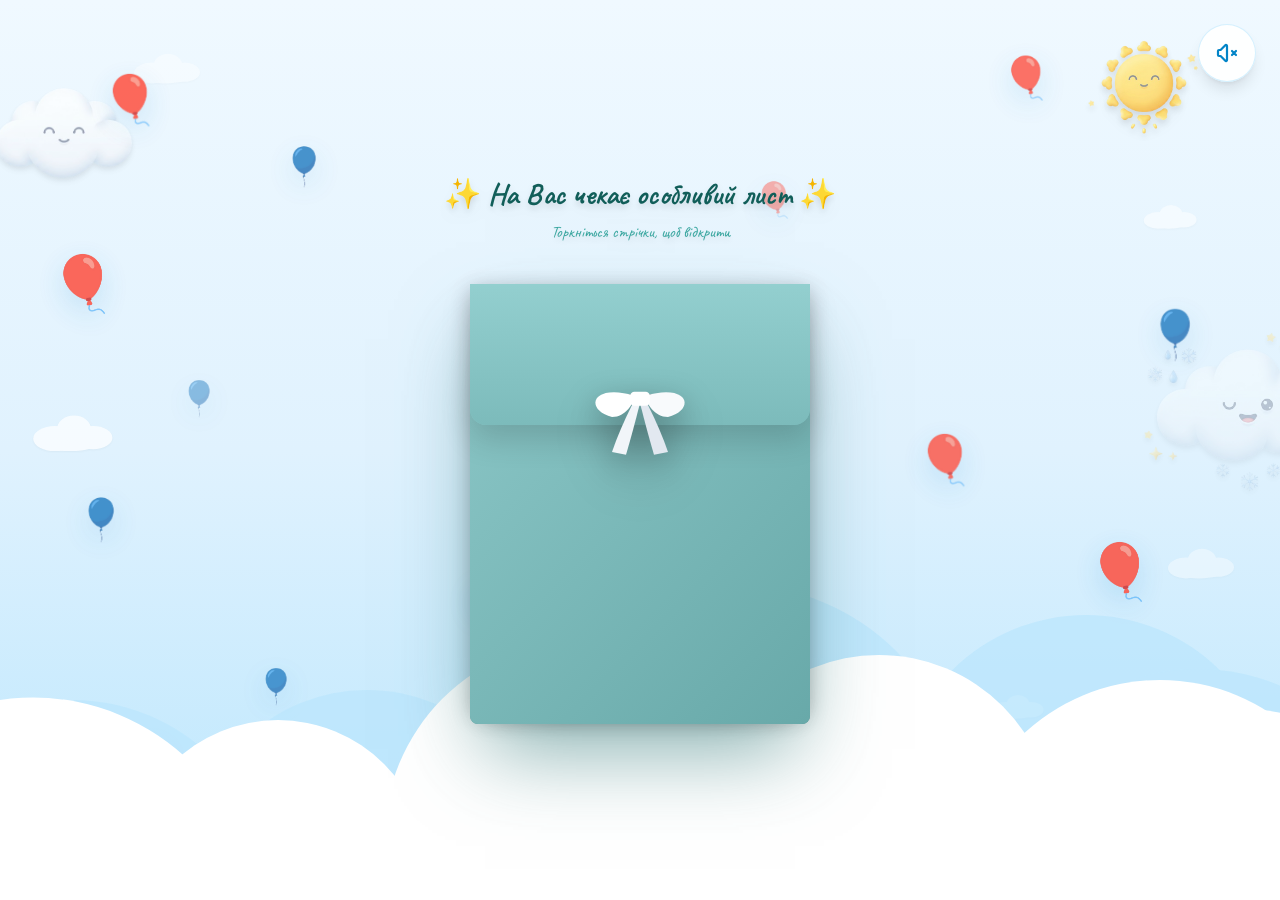
<file: index.html>
<!DOCTYPE html>
<html lang="uk">
<head>
    <meta charset="UTF-8">
    <meta name="viewport" content="width=device-width, initial-scale=1.0">
    <meta name="description" content="Запрошення на перший день народження — 14 серпня 2026, ресторан «Султан»">
    <title>🌟 Чарівне запрошення на 1-й день народження 🌟</title>
    <link rel="icon" href="data:image/svg+xml,%3Csvg xmlns='http://www.w3.org/2000/svg' viewBox='0 0 100 100'%3E%3Ctext y='.9em' font-size='90'%3E🎈%3C/text%3E%3C/svg%3E">
    <!-- Tailwind CSS собран заранее (без runtime-компиляции в браузере) -->
    <link rel="stylesheet" href="./tailwind.css">
    <!-- Google Fonts -->
    <link rel="preconnect" href="https://fonts.googleapis.com">
    <link rel="preconnect" href="https://fonts.gstatic.com" crossorigin>
    <link href="https://fonts.googleapis.com/css2?family=Caveat:wght@400;700&family=Montserrat:wght@400;600;700;800&display=swap" rel="stylesheet">
    
    <style>
        body {
            font-family: 'Montserrat', system-ui, -apple-system, sans-serif;
            background: linear-gradient(180deg, #f0f9ff 0%, #e0f2fe 50%, #bae6fd 100%);
            overflow-x: hidden;
            color: #0c4a6e;
        }

        h1, h2, h3, .font-kids {
            font-family: 'Caveat', cursive;
        }

        /* --- КОНТЕЙНЕРЫ И ПЕРЕХОДЫ --- */
        #main-wrapper {
            width: 100%;
            min-height: 100vh;
            display: flex;
            flex-direction: column;
            align-items: center;
            justify-content: flex-start;
        }

        #envelopeSection {
            position: fixed;
            top: 0;
            left: 0;
            width: 100%;
            height: 100vh;
            display: flex;
            flex-direction: column; 
            align-items: center;
            justify-content: center;
            transition: opacity 0.8s ease, transform 0.8s ease;
            z-index: 50;
        }

        #envelopeSection.hidden-smooth {
            opacity: 0;
            transform: translateY(-50px) scale(0.9);
            pointer-events: none;
        }

        #invitationSection {
            display: none;
            opacity: 0;
            pointer-events: none;
            transform: translateY(30px) scale(0.95);
            transition: opacity 1s ease, transform 1s cubic-bezier(0.34, 1.56, 0.64, 1);
            padding: 2rem 1rem;
            margin-top: 2rem;
            margin-bottom: 3rem;
            width: 100%;
        }

        #invitationSection.active {
            display: flex;
            opacity: 1;
            pointer-events: auto;
            transform: translateY(0) scale(1);
        }

        /* --- ДИЗАЙН ПИСЬМА И КОНВЕРТА --- */
        .artisan-sheet {
            position: relative;
        }

        .artisan-sheet::before {
            content: '';
            position: absolute;
            inset: 0;
            background: rgba(255, 255, 255, 0.95);
            backdrop-filter: blur(10px);
            border-radius: 40px;
            box-shadow: 
                0 30px 60px -15px rgba(2, 132, 199, 0.4),
                0 0 0 10px rgba(255, 255, 255, 0.7);
            border: 2px dashed rgba(56, 189, 248, 0.5); 
            z-index: -1;
            pointer-events: none;
        }

        .envelope {
            position: relative;
            width: 100%;
            max-width: 340px;
            height: 440px;
            border-radius: 4px 4px 8px 8px;
            box-shadow: 0 40px 80px -15px rgba(50, 120, 120, 0.6);
            transition: transform 0.6s cubic-bezier(0.34, 1.56, 0.64, 1);
            margin: 0 auto;
        }
        
        .envelope:hover {
            transform: translateY(-5px) rotate(-1deg);
            box-shadow: 0 50px 90px -10px rgba(50, 120, 120, 0.7);
        }

        .envelope.opened {
            transform: translateY(140px) scale(0.95);
        }

        .envelope-face {
            position: absolute; inset: 0;
            border-radius: 4px 4px 8px 8px;
            background: linear-gradient(135deg, #74b4b4 0%, #5a9696 100%);
            z-index: 5;
            box-shadow: inset 0 0 20px rgba(0,0,0,0.1); 
        }

        .envelope-pocket {
            position: absolute; bottom: 0; left: 0; width: 100%; height: 98%;
            border-radius: 0 0 8px 8px;
            background: linear-gradient(135deg, #8dc8c8 0%, #68a9a9 100%);
            z-index: 20;
            box-shadow: 0 -5px 20px rgba(0,0,0,0.2); 
        }

        .letter-card {
            position: absolute; top: 15px; left: 15px; right: 15px; bottom: 15px;
            background: #ffffff;
            border-radius: 8px;
            padding: 30px 20px;
            box-shadow: 0 10px 25px rgba(0, 0, 0, 0.25);
            transition: transform 1s cubic-bezier(0.34, 1.56, 0.64, 1), opacity 0.8s ease;
            z-index: 10;
        }
        
        .envelope.opened .letter-card {
            transform: translateY(-340px) scale(1.02);
            z-index: 40;
            box-shadow: 0 30px 60px rgba(70, 140, 140, 0.5);
        }

        .envelope-flap-wrap {
            position: absolute; top: 0; left: 0; width: 100%; height: 32%;
            perspective: 800px;
            z-index: 30;
            pointer-events: none;
        }
        
        .envelope-flap {
            position: absolute; top: 0; left: 0; width: 100%; height: 100%;
            background: linear-gradient(to bottom, #93cfcf, #7cbbbb);
            border-radius: 0 0 16px 16px;
            transform-origin: top;
            transform-style: preserve-3d;
            backface-visibility: hidden;
            transition: transform 0.8s cubic-bezier(0.4, 0, 0.2, 1);
            box-shadow: 0 15px 30px rgba(0,0,0,0.15); 
        }

        .envelope-flap::after {
            content: '';
            position: absolute;
            bottom: 25px;
            left: 50%;
            transform: translateX(-50%);
            width: 35px;
            height: 6px;
            background: #508585; 
            border-radius: 10px;
            box-shadow: inset 0 4px 8px rgba(0,0,0,0.5), 0 1px 2px rgba(255,255,255,0.6);
        }

        .envelope.opened .envelope-flap-wrap { z-index: 5; }
        .envelope.opened .envelope-flap { transform: rotateX(180deg); }

        .ribbon-bow {
            position: absolute;
            top: 112px;
            left: 50%;
            transform: translate(-50%, -50%);
            width: 140px;
            height: 140px;
            z-index: 40;
            transition: transform 0.5s cubic-bezier(0.4, 0, 0.2, 1), opacity 0.4s ease;
            pointer-events: none;
            filter: drop-shadow(0 10px 15px rgba(0, 0, 0, 0.25));
        }
        
        .envelope.opened .ribbon-bow {
            opacity: 0;
            transform: translate(-50%, -50%) scale(0.5);
        }

        /* --- СТИЛИ ДЛЯ НАКЛЕЕК (ПОЛАРОИДОВ) --- */
        .polaroid-sticker {
            background: #fff;
            padding: 5px;
            border-radius: 9999px;
            border: 3px solid #ffffff;
            box-shadow: 0 10px 25px rgba(2, 132, 199, 0.25), 0 0 0 1px #e2e8f0;
            pointer-events: none;
            transition: transform 0.3s ease, box-shadow 0.3s ease;
            z-index: 30;
            aspect-ratio: 1 / 1;
            object-fit: cover;
            display: block;
        }

        /* --- КНОПКИ --- */
        .btn-artisan {
            background: linear-gradient(135deg, #0ea5e9 0%, #0284c7 100%);
            box-shadow: 0 6px 0 #0369a1, 0 15px 25px rgba(2, 132, 199, 0.4);
            transition: all 0.2s ease;
            text-transform: uppercase;
            letter-spacing: 0.05em;
        }
        .btn-artisan:hover {
            transform: translateY(-2px);
            box-shadow: 0 8px 0 #0369a1, 0 20px 30px rgba(2, 132, 199, 0.5);
        }
        .btn-artisan:active {
            transform: translateY(6px);
            box-shadow: 0 0 0 #0369a1, 0 0 0 rgba(2, 132, 199, 0);
        }

        @keyframes gentle-pulse {
            0%, 100% { transform: scale(1); }
            50% { transform: scale(1.05); }
        }
        .btn-pulse-anim {
            animation: gentle-pulse 2s infinite;
        }
        .btn-pulse-anim:hover {
            animation: none;
        }

        .cloud-frame {
            background-image: radial-gradient(circle at center, #ffffff 0%, rgba(255, 255, 255, 0.9) 70%, transparent 100%);
            filter: drop-shadow(0 8px 16px rgba(2, 132, 199, 0.1));
        }

        /* --- АНИМАЦИИ --- */
        @keyframes gentle-sway {
            0%, 100% { transform: translate3d(0, 0, 0) rotate(-1.5deg); }
            50% { transform: translate3d(0, -12px, 0) rotate(1.5deg); }
        }
        @keyframes cloud-drift {
            0%, 100% { transform: translate3d(0, 0, 0); }
            50% { transform: translate3d(15px, -5px, 0); }
        }
        @keyframes seal-pulse {
            0%, 100% { transform: translate(-50%, -50%) scale(1); }
            50% { transform: translate(-50%, -50%) scale(1.05); }
        }
        @keyframes spin-wheel {
            100% { transform: rotate(360deg); }
        }
        @keyframes train-bounce {
            0%, 100% { transform: translate3d(0, 0, 0); }
            50% { transform: translate3d(0, -2px, 0); }
        }
        @keyframes puff-smoke {
            0% { transform: translate3d(0, 0, 0) scale(1); opacity: 0.8; }
            100% { transform: translate3d(0, -20px, 0) scale(1.5); opacity: 0; }
        }

        @keyframes balloon-float {
            0%, 100% { transform: translate3d(0, 0, 0) rotate(-3deg); }
            50% { transform: translate3d(0, -25px, 0) rotate(3deg); }
        }

        @keyframes hot-air-balloon-float {
            0%, 100% { transform: translate3d(0, 0, 0) rotate(-2deg); }
            50% { transform: translate3d(0, -20px, 0) rotate(2deg); }
        }

        .balloon-deco {
            position: absolute;
            pointer-events: none;
            filter: drop-shadow(0 10px 15px rgba(2, 132, 199, 0.2));
            animation: balloon-float 5s ease-in-out infinite;
            will-change: transform;
        }

        .hot-air-balloon-anim {
            animation: hot-air-balloon-float 7s ease-in-out infinite;
            will-change: transform;
        }

        .sway-animation { animation: gentle-sway 6s ease-in-out infinite; }
        .cloud-animation { animation: cloud-drift 8s ease-in-out infinite; }
        .seal-animation { animation: seal-pulse 2.5s ease-in-out infinite; }
        .wheel-spin { transform-origin: center; animation: spin-wheel 2.5s linear infinite; }
        .train-anim { animation: train-bounce 0.5s ease-in-out infinite; }
        
        .smoke-1 { animation: puff-smoke 2s infinite ease-out; transform-origin: center; }
        .smoke-2 { animation: puff-smoke 2s infinite ease-out 0.6s; transform-origin: center; }
        .smoke-3 { animation: puff-smoke 2s infinite ease-out 1.2s; transform-origin: center; }

        /* --- КОНФЕТТИ KАНВАС --- */
        #confetti-canvas {
            position: fixed;
            top: 0; left: 0;
            width: 100vw; height: 100vh;
            pointer-events: none;
            z-index: 100;
        }

        ::-webkit-scrollbar { width: 8px; }
        ::-webkit-scrollbar-track { background: #f0f9ff; }
        ::-webkit-scrollbar-thumb { background: #7dd3fc; border-radius: 4px; }
        ::-webkit-scrollbar-thumb:hover { background: #38bdf8; }

        /* Уважаем системную настройку "уменьшить движение" (обычно включают на слабых/старых телефонах для экономии батареи) */
        @media (prefers-reduced-motion: reduce) {
            .btn-pulse-anim,
            .balloon-deco,
            .hot-air-balloon-anim,
            .sway-animation,
            .cloud-animation,
            .seal-animation,
            .wheel-spin,
            .train-anim,
            .smoke-1, .smoke-2, .smoke-3 {
                animation: none !important;
            }
        }

        /* --- ОПТИМІЗАЦІЯ ДЛЯ СЛАБКИХ/МОБІЛЬНИХ ПРИСТРОЇВ --- */
        /* На маленьких екранах прибираємо найважчі для GPU ефекти (blur, drop-shadow на купі елементів одночасно) і частину декоративних кульок, щоб не лагало при прокрутці */
        @media (max-width: 640px) {
            .balloon-deco-extra {
                display: none;
            }
            .balloon-deco {
                filter: none;
                animation-duration: 6s;
            }
            .artisan-sheet::before {
                backdrop-filter: none;
                -webkit-backdrop-filter: none;
            }
            .polaroid-sticker {
                box-shadow: 0 6px 14px rgba(2, 132, 199, 0.2);
            }
            .cloud-frame {
                filter: none;
            }
        }
    </style>
</head>
<body class="min-h-screen flex flex-col items-center justify-start p-4 md:p-8">

    <audio id="bgMusic" src="./audio/music.mp3" loop></audio>
    <canvas id="confetti-canvas"></canvas>

    <!-- Фоновые элементы (Ваши картинки) -->
    <div class="fixed inset-0 overflow-hidden pointer-events-none z-0">
        <!-- Сонце -->
        <img src="./images/солнце.png" class="absolute top-4 right-2 md:right-10 w-32 md:w-48 h-auto opacity-90 seal-animation drop-shadow-lg" alt="Сонце">
        
        <!-- Хмарки (основні, картинки) -->
        <img src="./images/облако.png" class="absolute top-12 left-[-5%] w-48 md:w-64 h-auto opacity-70 cloud-animation drop-shadow-md" alt="Хмаринка">
        <img src="./images/облако2.png" class="absolute top-1/3 right-[-10%] w-52 md:w-80 h-auto opacity-40 cloud-animation drop-shadow-md" style="animation-delay: -3s;" alt="Хмаринка 2">

        <!-- Додаткові намальовані хмаринки для більш "хмарного" фону, як на референсі -->
        <svg class="absolute top-[5%] left-[10%] w-16 md:w-20 h-auto opacity-40 cloud-animation drop-shadow-sm" style="animation-delay:-1.5s;" viewBox="0 0 200 100" xmlns="http://www.w3.org/2000/svg">
            <ellipse cx="60" cy="70" rx="45" ry="26" fill="#ffffff"/><ellipse cx="100" cy="52" rx="36" ry="30" fill="#ffffff"/><ellipse cx="140" cy="68" rx="40" ry="24" fill="#ffffff"/><ellipse cx="92" cy="78" rx="62" ry="18" fill="#ffffff"/>
        </svg>
        <svg class="absolute top-[22%] right-[6%] w-14 md:w-16 h-auto opacity-50 cloud-animation drop-shadow-sm" style="animation-delay:-4.2s;" viewBox="0 0 200 100" xmlns="http://www.w3.org/2000/svg">
            <ellipse cx="60" cy="70" rx="45" ry="26" fill="#ffffff"/><ellipse cx="100" cy="52" rx="36" ry="30" fill="#ffffff"/><ellipse cx="140" cy="68" rx="40" ry="24" fill="#ffffff"/><ellipse cx="92" cy="78" rx="62" ry="18" fill="#ffffff"/>
        </svg>
        <svg class="absolute top-[45%] left-[2%] w-20 md:w-24 h-auto opacity-70 cloud-animation drop-shadow-sm" style="animation-delay:-2.7s;" viewBox="0 0 200 100" xmlns="http://www.w3.org/2000/svg">
            <ellipse cx="60" cy="70" rx="45" ry="26" fill="#ffffff"/><ellipse cx="100" cy="52" rx="36" ry="30" fill="#ffffff"/><ellipse cx="140" cy="68" rx="40" ry="24" fill="#ffffff"/><ellipse cx="92" cy="78" rx="62" ry="18" fill="#ffffff"/>
        </svg>
        <svg class="absolute top-[60%] right-[3%] w-16 md:w-20 h-auto opacity-40 cloud-animation drop-shadow-sm" style="animation-delay:-6s;" viewBox="0 0 200 100" xmlns="http://www.w3.org/2000/svg">
            <ellipse cx="60" cy="70" rx="45" ry="26" fill="#ffffff"/><ellipse cx="100" cy="52" rx="36" ry="30" fill="#ffffff"/><ellipse cx="140" cy="68" rx="40" ry="24" fill="#ffffff"/><ellipse cx="92" cy="78" rx="62" ry="18" fill="#ffffff"/>
        </svg>
        <svg class="absolute bottom-[10%] left-[15%] w-24 md:w-28 h-auto opacity-50 cloud-animation drop-shadow-sm" style="animation-delay:-3.6s;" viewBox="0 0 200 100" xmlns="http://www.w3.org/2000/svg">
            <ellipse cx="60" cy="70" rx="45" ry="26" fill="#ffffff"/><ellipse cx="100" cy="52" rx="36" ry="30" fill="#ffffff"/><ellipse cx="140" cy="68" rx="40" ry="24" fill="#ffffff"/><ellipse cx="92" cy="78" rx="62" ry="18" fill="#ffffff"/>
        </svg>
        <svg class="absolute bottom-[20%] right-[18%] w-14 md:w-16 h-auto opacity-40 cloud-animation drop-shadow-sm" style="animation-delay:-5s;" viewBox="0 0 200 100" xmlns="http://www.w3.org/2000/svg">
            <ellipse cx="60" cy="70" rx="45" ry="26" fill="#ffffff"/><ellipse cx="100" cy="52" rx="36" ry="30" fill="#ffffff"/><ellipse cx="140" cy="68" rx="40" ry="24" fill="#ffffff"/><ellipse cx="92" cy="78" rx="62" ry="18" fill="#ffffff"/>
        </svg>

        <!-- МНОГО ШАРИКІВ по всій сторінці (фон) -->
        <img src="./images/шарик_красный.png" class="balloon-deco top-[8%] left-[8%] w-10 md:w-14 opacity-80" style="animation-delay:-0.5s;" alt="Кулька">
        <img src="./images/шарик_синий.png" class="balloon-deco top-[16%] left-[22%] w-8 md:w-11 opacity-70" style="animation-delay:-2.1s;" alt="Кулька">
        <img src="./images/шарик_красный.png" class="balloon-deco top-[28%] left-[4%] w-12 md:w-16 opacity-80" style="animation-delay:-1.2s;" alt="Кулька">
        <img src="./images/шарик_синий.png" class="balloon-deco top-[42%] left-[14%] w-8 md:w-10 opacity-40" style="animation-delay:-2.8s;" alt="Кулька">
        <img src="./images/шарик_красный.png" class="balloon-deco top-[60%] right-[10%] w-12 md:w-16 opacity-80" style="animation-delay:-1.7s;" alt="Кулька">
        <img src="./images/шарик_синий.png" class="balloon-deco top-[74%] left-[20%] w-10 md:w-13 opacity-65" style="animation-delay:-2.5s;" alt="Кулька">
        <img src="./images/шарик_красный.png" class="balloon-deco top-[88%] right-[22%] w-10 md:w-14 opacity-80" style="animation-delay:-3.1s;" alt="Кулька">
        <img src="./images/шарик_синий.png" class="balloon-deco top-[64%] left-[36%] w-9 md:w-12 opacity-65" style="animation-delay:-4.8s;" alt="Кулька">
        <!-- Ще частина кульок показується тільки на планшетах/десктопі — на слабких телефонах їх немає зовсім (дивись .balloon-deco-extra в medіа-запиті) -->
        <img src="./images/шарик_красный.png" class="balloon-deco balloon-deco-extra top-[6%] right-[18%] w-9 md:w-12 opacity-75" style="animation-delay:-3.4s;" alt="Кулька">
        <img src="./images/шарик_синий.png" class="balloon-deco balloon-deco-extra top-[34%] right-[6%] w-10 md:w-14 opacity-70" style="animation-delay:-4s;" alt="Кулька">
        <img src="./images/шарик_красный.png" class="balloon-deco balloon-deco-extra top-[48%] right-[24%] w-11 md:w-14 opacity-75" style="animation-delay:-0.8s;" alt="Кулька">
        <img src="./images/шарик_синий.png" class="balloon-deco balloon-deco-extra top-[55%] left-[6%] w-9 md:w-12 opacity-70" style="animation-delay:-3.9s;" alt="Кулька">
        <img src="./images/шарик_красный.png" class="balloon-deco balloon-deco-extra top-[82%] left-[10%] w-11 md:w-15 opacity-70" style="animation-delay:-0.3s;" alt="Кулька">
        <img src="./images/шарик_синий.png" class="balloon-deco balloon-deco-extra top-[94%] left-[30%] w-8 md:w-11 opacity-40" style="animation-delay:-1.9s;" alt="Кулька">
        <img src="./images/шарик_красный.png" class="balloon-deco balloon-deco-extra top-[20%] right-[38%] w-8 md:w-10 opacity-40" style="animation-delay:-2.3s;" alt="Кулька">

        <!-- Дуже великі хмари знизу -->
        <div class="fixed bottom-0 left-0 w-full h-[30vh] pointer-events-none z-0">
            <!-- Light blue back layer -->
            <div class="absolute bottom-0 left-0 w-full h-full opacity-70">
                <div class="absolute bottom-0 left-[-10%] w-[40vw] h-[40vw] max-w-[400px] max-h-[400px] bg-sky-200 rounded-full translate-y-[50%]"></div>
                <div class="absolute bottom-0 left-[15%] w-[35vw] h-[35vw] max-w-[350px] max-h-[350px] bg-sky-200 rounded-full translate-y-[40%]"></div>
                <div class="absolute bottom-0 left-[40%] w-[45vw] h-[45vw] max-w-[450px] max-h-[450px] bg-sky-200 rounded-full translate-y-[30%]"></div>
                <div class="absolute bottom-0 left-[70%] w-[38vw] h-[38vw] max-w-[380px] max-h-[380px] bg-sky-200 rounded-full translate-y-[25%]"></div>
                <div class="absolute bottom-0 right-[-10%] w-[42vw] h-[42vw] max-w-[420px] max-h-[420px] bg-sky-200 rounded-full translate-y-[45%]"></div>
            </div>
            
            <!-- White front layer -->
            <div class="absolute bottom-0 left-0 w-full h-full">
                <div class="absolute bottom-0 left-[-15%] w-[45vw] h-[45vw] max-w-[450px] max-h-[450px] bg-white rounded-full translate-y-[55%]"></div>
                <div class="absolute bottom-0 left-[10%] w-[30vw] h-[30vw] max-w-[300px] max-h-[300px] bg-white rounded-full translate-y-[40%]"></div>
                <div class="absolute bottom-0 left-[30%] w-[40vw] h-[40vw] max-w-[400px] max-h-[400px] bg-white rounded-full translate-y-[35%]"></div>
                <div class="absolute bottom-0 left-[55%] w-[35vw] h-[35vw] max-w-[350px] max-h-[350px] bg-white rounded-full translate-y-[30%]"></div>
                <div class="absolute bottom-0 left-[75%] w-[40vw] h-[40vw] max-w-[400px] max-h-[400px] bg-white rounded-full translate-y-[45%]"></div>
                <div class="absolute bottom-0 right-[-15%] w-[48vw] h-[48vw] max-w-[480px] max-h-[480px] bg-white rounded-full translate-y-[60%]"></div>
            </div>
        </div>
    </div>

    <!-- Кнопка музыки -->
    <button id="musicToggleBtn" onclick="toggleMusic()" class="fixed top-6 right-6 z-[100] bg-white/90 backdrop-blur-md border border-sky-200/60 p-4 rounded-full shadow-lg hover:scale-105 active:scale-95 transition-all text-sky-600 focus:outline-none flex items-center justify-center cursor-pointer pointer-events-auto" aria-label="Включити музику">
        <svg id="musicOffIcon" class="w-6 h-6" fill="none" stroke="currentColor" viewBox="0 0 24 24">
            <path stroke-linecap="round" stroke-linejoin="round" stroke-width="2.2" d="M5.586 15H4a1 1 0 01-1-1v-4a1 1 0 011-1h1.586l4.707-4.707C10.923 3.663 12 4.109 12 5v14c0 .891-1.077 1.337-1.707.707L5.586 15z" />
            <path stroke-linecap="round" stroke-linejoin="round" stroke-width="2.2" d="M17 14l2-2m0 0l2-2m-2 2l-2-2m2 2l2 2" />
        </svg>
        <svg id="musicOnIcon" class="w-6 h-6 hidden animate-bounce" fill="none" stroke="currentColor" viewBox="0 0 24 24">
            <path stroke-linecap="round" stroke-linejoin="round" stroke-width="2.2" d="M15.536 8.464a5 5 0 010 7.072m2.828-9.9a9 9 0 010 12.728M5.586 15H4a1 1 0 01-1-1v-4a1 1 0 011-1h1.586l4.707-4.707C10.923 3.663 12 4.109 12 5v14c0 .891-1.077 1.337-1.707.707L5.586 15z" />
        </svg>
    </button>

    <div id="envelopeSection" class="w-full flex flex-col items-center justify-center min-h-[85vh] z-10 transition-all duration-1000">
        <h2 class="text-teal-800 text-2xl md:text-3xl font-bold text-center mb-10 px-4 font-kids drop-shadow-lg">
            ✨ На Вас чекає особливий лист ✨<br>
            <span class="text-teal-600/80 text-sm md:text-base font-normal mt-2 block drop-shadow-sm">Торкніться стрічки, щоб відкрити</span>
        </h2>

        <div class="envelope-container w-full max-w-[440px] flex justify-center items-center px-4">
            <div id="interactiveEnvelope" class="envelope cursor-pointer" onclick="openEnvelope()">
                
                <div class="envelope-face"></div>
                
                <div class="letter-card text-center flex flex-col items-center justify-center">
                    <p class="text-teal-700 font-bold font-kids text-2xl mb-6 drop-shadow-md">Запрошення</p>
                    <div class="w-16 h-[2px] bg-teal-300 rounded mb-6 shadow-sm"></div>
                    <p class="text-sm text-teal-600 uppercase tracking-widest px-4 leading-relaxed font-semibold drop-shadow-sm">На перший<br>день народження</p>
                </div>

                <div class="envelope-pocket"></div>
                <div class="envelope-flap-wrap"><div class="envelope-flap"></div></div>
                
                <div class="ribbon-bow seal-animation">
                    <svg viewBox="0 0 100 100" class="w-full h-full filter drop-shadow-2xl">
                        <path d="M 45 55 Q 35 75 30 90 L 40 92 Q 45 75 50 55 Z" fill="#f1f5f9"/>
                        <path d="M 55 55 Q 65 75 70 90 L 60 92 Q 55 75 50 55 Z" fill="#e2e8f0"/>
                        <path d="M 47 50 C 15 40 10 60 30 65 C 40 65 45 55 47 50 Z" fill="#ffffff"/>
                        <path d="M 53 50 C 85 40 90 60 70 65 C 60 65 55 55 53 50 Z" fill="#f8fafc"/>
                        <rect x="43" y="47" width="14" height="10" rx="3" fill="#ffffff"/>
                    </svg>
                </div>
            </div>
        </div>
    </div>


    <div id="invitationSection" class="w-full max-w-lg artisan-sheet p-6 md:p-8 text-center relative z-10 hidden opacity-0 transform translate-y-20 transition-all duration-1000 flex flex-col items-center">
        
        <!-- Шарики на углах карточки -->
        <img src="./images/шарик_красный.png" class="absolute -top-6 -left-6 md:-top-10 md:-left-10 w-16 md:w-24 z-30 opacity-95 balloon-deco" style="animation-delay:-1.2s;" alt="Кулька">
        <img src="./images/шарик_синий.png" class="absolute -top-8 -right-4 md:-top-12 md:-right-8 w-14 md:w-20 z-30 opacity-95 balloon-deco" style="animation-delay:-0.5s;" alt="Кулька">
        <img src="./images/шарик_синий.png" class="absolute -bottom-4 -left-8 md:-bottom-8 md:-left-12 w-14 md:w-20 z-30 opacity-85 balloon-deco" style="animation-delay:-3.2s;" alt="Кулька">
        <img src="./images/шарик_красный.png" class="absolute -bottom-6 -right-6 md:-bottom-10 md:-right-10 w-16 md:w-24 z-30 opacity-85 balloon-deco" style="animation-delay:-1.8s;" alt="Кулька">

        <!-- ДЕКОР: Фото-наклейки (Полароиды) — тільки біля заголовка зверху і біля поїзда знизу, щоб НЕ перекривати блоки з датою/адресою -->
        <img src="./images/малюк1.webp" class="polaroid-sticker absolute -left-4 md:-left-14 -top-2 md:-top-4 w-20 md:w-32 h-auto transform -rotate-6 hover:scale-110 hover:-rotate-2 z-30" alt="Декор">
        <img src="./images/малюк2.webp" class="polaroid-sticker absolute -right-4 md:-right-14 top-6 md:top-10 w-16 md:w-28 h-auto transform rotate-12 hover:scale-110 hover:rotate-6 z-30" alt="Декор">
        <img src="./images/малюк3.webp" class="polaroid-sticker absolute -left-3 md:-left-12 bottom-2 md:bottom-4 w-16 md:w-28 h-auto transform -rotate-12 hover:scale-110 hover:-rotate-6 z-30" alt="Декор">
        <img src="./images/малюк4.webp" class="polaroid-sticker absolute -right-3 md:-right-14 -bottom-2 md:-bottom-4 w-20 md:w-32 h-auto transform rotate-6 hover:scale-110 hover:rotate-12 z-30" alt="Декор">

        <!-- БАГАТО КУЛЬОК справа знизу -->
        <div class="absolute -right-3 md:-right-16 bottom-[10%] w-24 md:w-48 h-auto -z-10 flex items-center justify-center sway-animation pointer-events-none opacity-40" style="animation-delay:-2.4s;">
            <img src="./images/воздушный_шар.png" class="w-full h-auto drop-shadow-sm" alt="Багато кульок">
        </div>

        <!-- БАГАТО КУЛЬОК зліва -->
        <div class="absolute -left-3 md:-left-20 top-[8%] w-24 md:w-56 h-auto -z-10 flex items-center justify-center sway-animation pointer-events-none opacity-40" style="animation-delay:-4.6s;">
            <img src="./images/воздушный_шар.png" class="w-full h-auto drop-shadow-sm" alt="Багато кульок">
        </div>

        <!-- ВАШИ ОБЛАКА возле заголовка -->
        <div class="w-full flex justify-between items-start mb-4 relative z-20">
            <div class="w-16 md:w-28 h-auto cloud-animation opacity-90 drop-shadow-sm">
                <img src="./images/облако.png" class="w-full h-auto" alt="Хмаринка">
            </div>
            <div class="w-20 md:w-32 h-auto cloud-animation opacity-90 drop-shadow-sm" style="animation-delay: -4s;">
                <img src="./images/облако2.png" class="w-full h-auto" alt="Хмаринка 2">
            </div>
        </div>

        <!-- ОСНОВА ПІД ВОЗДУШНИЙ ШАР (ПАРИТ СПРАВА) -->
        <div class="absolute top-[6%] -right-2 md:top-[12%] md:-right-28 w-20 md:w-64 h-auto z-30 pointer-events-none hot-air-balloon-anim">
            <img src="./images/воздушный_шар.png" class="w-full h-auto drop-shadow-lg" alt="Повітряна кулька">
        </div>

        <p class="text-sky-500 font-bold uppercase tracking-wider text-xs md:text-sm mb-2 font-kids relative z-20">Моя перша вечірка</p>
        <h1 class="text-3xl md:text-4xl text-sky-900 font-extrabold mb-8 leading-tight tracking-wide drop-shadow-sm relative z-20">Запрошення</h1>

        <!-- ФОТО МАЛЫША С РАМКОЙ -->
        <div class="relative w-48 h-48 md:w-56 md:h-56 mb-8 flex items-center justify-center z-20">
            <div class="absolute inset-[-12px] cloud-frame rounded-full"></div>
            
            <div class="absolute inset-0 rounded-full bg-white p-2 border-[5px] border-sky-100 shadow-md overflow-hidden flex items-center justify-center hover:scale-105 transition-transform duration-300">
                <!-- Ваше главное фото -->
                <img id="babyPhoto" src="./images/baby.png" onerror="this.onerror=null; document.getElementById('babyPhoto').classList.add('hidden'); document.getElementById('photoPlaceholder').classList.remove('hidden');" class="w-full h-full object-cover rounded-full" alt="Фото малюка">
                
                <div id="photoPlaceholder" class="hidden w-full h-full flex-col items-center justify-center p-4 text-center bg-sky-50 rounded-full">
                    <span class="text-4xl mb-2 drop-shadow-md">👶</span>
                    <span class="text-[10px] text-sky-600 font-bold leading-tight px-4 drop-shadow-sm">Додайте baby.png в папку "images"</span>
                </div>
            </div>

            <!-- Party Hat Emblem -->
            <div class="absolute -top-5 -right-3 bg-gradient-to-br from-yellow-300 to-amber-400 text-white text-[11px] font-bold px-3 py-1.5 rounded-full shadow-md border-2 border-white transform rotate-12 z-20 font-kids">
                Мені 1 рік! 🎉
            </div>
        </div>

        <div class="space-y-4 max-w-sm mb-8 px-2 relative z-20">
            <h3 class="text-xl md:text-2xl font-bold text-sky-700 font-kids">Дорогі мої рідні!</h3>
            <p class="text-slate-600 leading-relaxed text-sm md:text-base font-semibold">
                Запрошую вас на святкування мого першого дня народження!
            </p>
        </div>

        <!-- DATE & TIME BLOCK -->
        <div class="w-full bg-white rounded-2xl p-5 mb-8 border border-sky-100 shadow-sm grid grid-cols-3 divide-x divide-sky-100 relative z-20">
            <div class="flex flex-col items-center justify-center p-1">
                <span class="text-4xl md:text-5xl font-extrabold text-sky-500 font-kids">14</span>
                <span class="text-[10px] text-sky-400 font-bold uppercase tracking-wider mt-1.5">Серпня</span>
            </div>
            <div class="flex flex-col items-center justify-center p-1">
                <span class="text-xl md:text-2xl font-bold text-sky-800 font-kids">2026</span>
                <span class="text-[10px] text-sky-400 font-bold uppercase tracking-wider mt-1.5">Рік</span>
            </div>
            <div class="flex flex-col items-center justify-center p-1">
                <span class="text-base md:text-lg font-bold text-sky-800">П'ятниця</span>
                <span class="text-xs font-semibold text-slate-500 mt-1.5">14:00</span>
            </div>
        </div>

        <!-- ADDRESS & LOCATION BLOCK -->
        <div class="w-full bg-sky-50 rounded-2xl p-5 mb-8 border border-sky-100 shadow-sm flex flex-col items-center relative z-40">
            <div class="flex items-center gap-2 text-sky-600 font-bold mb-3">
                <svg class="w-5 h-5" fill="none" stroke="currentColor" viewBox="0 0 24 24">
                    <path stroke-linecap="round" stroke-linejoin="round" stroke-width="2" d="M17.657 16.657L13.414 20.9a1.998 1.998 0 01-2.827 0l-4.244-4.243a8 8 0 1111.314 0z" />
                    <circle cx="12" cy="11" r="3" fill="currentColor" />
                </svg>
                <span class="font-kids text-sm md:text-base">За адресою:</span>
            </div>
            <p class="text-slate-600 font-semibold mb-1 text-sm md:text-base">м. Самар, вул. Паланочна 64а</p>
            <p class="text-sky-800 font-extrabold text-lg md:text-xl mb-4">ресторан «Султан»</p>
            
            <a href="https://www.google.com/maps/dir/?api=1&destination=%D0%9A%D0%B0%D1%84%D0%B5%20%D0%A1%D1%83%D0%BB%D1%82%D0%B0%D0%BD%2C%20%D0%B2%D1%83%D0%BB%D0%B8%D1%86%D1%8F%20%D0%9F%D0%B0%D0%BB%D0%B0%D0%BD%D0%BE%D1%87%D0%BD%D0%B0%2C%2064%D0%B0%2C%20%D0%9D%D0%BE%D0%B2%D0%BE%D0%BC%D0%BE%D1%81%D0%BA%D0%BE%D0%B2%D1%81%D1%8C%D0%BA" rel="noopener noreferrer" class="text-white font-bold text-sm md:text-base px-8 py-4 rounded-full flex items-center gap-3 btn-artisan btn-pulse-anim relative z-50 cursor-pointer" style="pointer-events: auto;">
                <span>Прокласти маршрут</span>
                <svg class="w-5 h-5" fill="none" stroke="currentColor" viewBox="0 0 24 24">
                    <path stroke-linecap="round" stroke-linejoin="round" stroke-width="2" d="M14 5l7 7m0 0l-7 7m7-7H3" />
                </svg>
            </a>
        </div>

        <!-- COUNTDOWN TIMER -->
        <div class="w-full border-t border-dashed border-sky-200 pt-6 mb-4 relative z-20">
            <p class="text-sky-700 font-bold mb-4 text-xs md:text-sm font-kids">До свята залишилось:</p>
            <div class="grid grid-cols-4 gap-3 max-w-sm mx-auto">
                <div class="bg-white border border-sky-100 rounded-xl p-2 shadow-sm">
                    <span id="daysCount" class="block text-2xl font-bold text-sky-500 font-kids">00</span>
                    <span class="text-[9px] text-sky-400 uppercase font-bold">Днів</span>
                </div>
                <div class="bg-white border border-sky-100 rounded-xl p-2 shadow-sm">
                    <span id="hoursCount" class="block text-2xl font-bold text-sky-500 font-kids">00</span>
                    <span class="text-[9px] text-sky-400 uppercase font-bold">Годин</span>
                </div>
                <div class="bg-white border border-sky-100 rounded-xl p-2 shadow-sm">
                    <span id="minsCount" class="block text-2xl font-bold text-sky-500 font-kids">00</span>
                    <span class="text-[9px] text-sky-400 uppercase font-bold">Хвилин</span>
                </div>
                <div class="bg-white border border-sky-100 rounded-xl p-2 shadow-sm">
                    <span id="secsCount" class="block text-2xl font-bold text-sky-500 font-kids">00</span>
                    <span class="text-[9px] text-sky-400 uppercase font-bold">Секунд</span>
                </div>
            </div>
        </div>

        <!-- ВАШ ПАРОВОЗИК, ДОМИКИ И КОЛЕСА -->
        <div class="w-full mt-6 border-t border-sky-100 pt-8 flex flex-col items-center relative overflow-hidden h-[160px] md:h-[200px] z-20">

            <!-- Хмаринки (Фон неба за поїздом) -->
            <svg class="absolute top-1 left-[2%] w-24 md:w-32 h-auto opacity-70 cloud-animation z-0" viewBox="0 0 200 100" xmlns="http://www.w3.org/2000/svg">
                <ellipse cx="60" cy="70" rx="45" ry="26" fill="#ffffff"/>
                <ellipse cx="100" cy="52" rx="36" ry="30" fill="#ffffff"/>
                <ellipse cx="140" cy="68" rx="40" ry="24" fill="#ffffff"/>
                <ellipse cx="92" cy="78" rx="62" ry="18" fill="#ffffff"/>
            </svg>
            <svg class="absolute top-6 right-[8%] w-20 md:w-28 h-auto opacity-40 cloud-animation z-0" style="animation-delay:-3s;" viewBox="0 0 200 100" xmlns="http://www.w3.org/2000/svg">
                <ellipse cx="60" cy="70" rx="45" ry="26" fill="#ffffff"/>
                <ellipse cx="100" cy="52" rx="36" ry="30" fill="#ffffff"/>
                <ellipse cx="140" cy="68" rx="40" ry="24" fill="#ffffff"/>
                <ellipse cx="92" cy="78" rx="62" ry="18" fill="#ffffff"/>
            </svg>
            <svg class="absolute top-2 left-[38%] w-16 md:w-20 h-auto opacity-50 cloud-animation z-0" style="animation-delay:-5.5s;" viewBox="0 0 200 100" xmlns="http://www.w3.org/2000/svg">
                <ellipse cx="60" cy="70" rx="45" ry="26" fill="#ffffff"/>
                <ellipse cx="100" cy="52" rx="36" ry="30" fill="#ffffff"/>
                <ellipse cx="140" cy="68" rx="40" ry="24" fill="#ffffff"/>
                <ellipse cx="92" cy="78" rx="62" ry="18" fill="#ffffff"/>
            </svg>

            <!-- Рельсы -->
            <div class="absolute bottom-[20px] w-full border-b-[3px] border-dashed border-slate-300 z-10"></div>
            
            <!-- Домики (Фон) -->
            <img src="./images/домик1.png" class="absolute right-[15%] md:right-[20%] bottom-[35px] md:bottom-[45px] w-16 md:w-20 h-auto drop-shadow-sm z-0 opacity-95" alt="Будиночок">
            <img src="./images/домик2.png" class="absolute right-[-4%] md:-right-[4%] bottom-[20px] md:bottom-[25px] w-20 md:w-24 h-auto drop-shadow-sm z-0 opacity-95" alt="Будиночок">

            <!-- Контейнер для поезда (Все внутри него будет двигаться вместе) -->
            <div class="absolute bottom-[20px] left-[5%] md:left-[10%] w-[220px] md:w-[280px] train-anim z-20">
                
                <!-- Дым -->
                <div class="absolute -top-10 left-[18%] w-4 h-4 bg-sky-100 rounded-full smoke-3 shadow-sm"></div>
                <div class="absolute -top-6 left-[23%] w-5 h-5 bg-sky-100 rounded-full smoke-2 shadow-sm"></div>
                <div class="absolute -top-2 left-[28%] w-6 h-6 bg-sky-100 rounded-full smoke-1 shadow-sm"></div>

                <!-- Основа: Ваша картинка обрезанного паровозика -->
                <img src="./images/паравозик.png" class="w-full h-auto drop-shadow-lg relative z-10 block" alt="Паровоз">

                <!-- Колеса, намальовані на SVG (рівно стоять на рейках, симетрично, без перекосу вправо) -->
                <!-- Всі три колеса однакового меньшого розміру, розставлені рівномірно по ширині поїзда -->
                <div class="absolute bottom-0 left-[25%] w-[10%] aspect-square z-20 -translate-x-1/2 translate-y-[12%] wheel-spin drop-shadow-sm">
                    <svg viewBox="0 0 100 100" class="w-full h-full" xmlns="http://www.w3.org/2000/svg">
                        <circle cx="50" cy="50" r="46" fill="#0c4a6e"/>
                        <circle cx="50" cy="50" r="46" fill="none" stroke="#0369a1" stroke-width="4"/>
                        <circle cx="50" cy="50" r="32" fill="#38bdf8"/>
                        <g stroke="#e0f2fe" stroke-width="7" stroke-linecap="round">
                            <line x1="50" y1="22" x2="50" y2="78"/>
                            <line x1="22" y1="50" x2="78" y2="50"/>
                            <line x1="30" y1="30" x2="70" y2="70"/>
                            <line x1="70" y1="30" x2="30" y2="70"/>
                        </g>
                        <circle cx="50" cy="50" r="12" fill="#e0f2fe"/>
                        <circle cx="50" cy="50" r="12" fill="none" stroke="#0284c7" stroke-width="3"/>
                    </svg>
                </div>
                
                <div class="absolute bottom-0 left-[50%] w-[10%] aspect-square z-20 -translate-x-1/2 translate-y-[12%] wheel-spin drop-shadow-sm">
                    <svg viewBox="0 0 100 100" class="w-full h-full" xmlns="http://www.w3.org/2000/svg">
                        <circle cx="50" cy="50" r="46" fill="#0c4a6e"/>
                        <circle cx="50" cy="50" r="46" fill="none" stroke="#0369a1" stroke-width="4"/>
                        <circle cx="50" cy="50" r="32" fill="#38bdf8"/>
                        <g stroke="#e0f2fe" stroke-width="7" stroke-linecap="round">
                            <line x1="50" y1="22" x2="50" y2="78"/>
                            <line x1="22" y1="50" x2="78" y2="50"/>
                            <line x1="30" y1="30" x2="70" y2="70"/>
                            <line x1="70" y1="30" x2="30" y2="70"/>
                        </g>
                        <circle cx="50" cy="50" r="12" fill="#e0f2fe"/>
                        <circle cx="50" cy="50" r="12" fill="none" stroke="#0284c7" stroke-width="3"/>
                    </svg>
                </div>
                
                <div class="absolute bottom-0 left-[82%] w-[10%] aspect-square z-20 -translate-x-1/2 translate-y-[12%] wheel-spin drop-shadow-sm">
                    <svg viewBox="0 0 100 100" class="w-full h-full" xmlns="http://www.w3.org/2000/svg">
                        <circle cx="50" cy="50" r="46" fill="#0c4a6e"/>
                        <circle cx="50" cy="50" r="46" fill="none" stroke="#0369a1" stroke-width="4"/>
                        <circle cx="50" cy="50" r="32" fill="#38bdf8"/>
                        <g stroke="#e0f2fe" stroke-width="7" stroke-linecap="round">
                            <line x1="50" y1="22" x2="50" y2="78"/>
                            <line x1="22" y1="50" x2="78" y2="50"/>
                            <line x1="30" y1="30" x2="70" y2="70"/>
                            <line x1="70" y1="30" x2="30" y2="70"/>
                        </g>
                        <circle cx="50" cy="50" r="12" fill="#e0f2fe"/>
                        <circle cx="50" cy="50" r="12" fill="none" stroke="#0284c7" stroke-width="3"/>
                    </svg>
                </div>
            </div>
        </div>

    </div>

    <!-- SCRIPT LOGIC -->
    <script>
        const targetDate = new Date("Aug 14, 2026 14:00:00").getTime();
        const audio = document.getElementById('bgMusic');
        let isPlaying = false;

        function openEnvelope() {
            const envelope = document.getElementById('interactiveEnvelope');
            const envelopeSec = document.getElementById('envelopeSection');
            const inviteSec = document.getElementById('invitationSection');

            envelope.classList.add('opened');

            playMusic();

            setTimeout(() => {
                fireConfetti();
            }, 300);

            setTimeout(() => {
                envelopeSec.classList.add('opacity-0', 'scale-90');
                envelopeSec.style.pointerEvents = 'none';
                setTimeout(() => {
                    envelopeSec.style.display = 'none';
                    inviteSec.classList.remove('hidden');
                    setTimeout(() => {
                        inviteSec.classList.add('active');
                    }, 50);
                }, 800);
            }, 1000);
        }

        const countdownInterval = setInterval(function() {
            const now = new Date().getTime();
            const distance = targetDate - now;

            if (distance < 0) {
                clearInterval(countdownInterval);
                document.getElementById("daysCount").innerText = "00";
                document.getElementById("hoursCount").innerText = "00";
                document.getElementById("minsCount").innerText = "00";
                document.getElementById("secsCount").innerText = "00";
                return;
            }

            const days = Math.floor(distance / (1000 * 60 * 60 * 24));
            const hours = Math.floor((distance % (1000 * 60 * 60 * 24)) / (1000 * 60 * 60));
            const minutes = Math.floor((distance % (1000 * 60 * 60)) / (1000 * 60));
            const seconds = Math.floor((distance % (1000 * 60)) / 1000);

            document.getElementById("daysCount").innerText = days.toString().padStart(2, '0');
            document.getElementById("hoursCount").innerText = hours.toString().padStart(2, '0');
            document.getElementById("minsCount").innerText = minutes.toString().padStart(2, '0');
            document.getElementById("secsCount").innerText = seconds.toString().padStart(2, '0');
        }, 1000);

        function playMusic() {
            audio.play().then(() => {
                isPlaying = true;
                document.getElementById('musicOffIcon').classList.add('hidden');
                document.getElementById('musicOnIcon').classList.remove('hidden');
                document.getElementById('musicToggleBtn').setAttribute('aria-label', 'Вимкнути музику');
            }).catch(() => {
                console.log("Autoplay blocked");
            });
        }

        function toggleMusic() {
            if (isPlaying) {
                audio.pause();
                isPlaying = false;
                document.getElementById('musicOffIcon').classList.remove('hidden');
                document.getElementById('musicOnIcon').classList.add('hidden');
                document.getElementById('musicToggleBtn').setAttribute('aria-label', 'Включити музику');
            } else {
                playMusic();
            }
        }

        function fireConfetti() {
            const canvas = document.getElementById('confetti-canvas');
            if (!canvas) return;
            const ctx = canvas.getContext('2d');
            canvas.width = window.innerWidth;
            canvas.height = window.innerHeight;

            const pieces = [];
            const colors = ['#38bdf8', '#fbbf24', '#f472b6', '#a78bfa', '#34d399', '#ffffff'];

            for (let i = 0; i < 150; i++) {
                pieces.push({
                    x: canvas.width / 2,
                    y: canvas.height / 2 + 100,
                    vx: (Math.random() - 0.5) * 25,
                    vy: (Math.random() - 1) * 25 - 5,
                    size: Math.random() * 8 + 5,
                    color: colors[Math.floor(Math.random() * colors.length)],
                    rotation: Math.random() * 360,
                    rotationSpeed: (Math.random() - 0.5) * 10
                });
            }

            function animate() {
                ctx.clearRect(0, 0, canvas.width, canvas.height);
                let active = false;

                pieces.forEach(p => {
                    p.x += p.vx;
                    p.y += p.vy;
                    p.vy += 0.5;
                    p.rotation += p.rotationSpeed;

                    if (p.y < canvas.height) active = true;

                    ctx.save();
                    ctx.translate(p.x, p.y);
                    ctx.rotate(p.rotation * Math.PI / 180);
                    ctx.fillStyle = p.color;
                    ctx.fillRect(-p.size / 2, -p.size / 2, p.size, p.size);
                    ctx.restore();
                });

                if (active) requestAnimationFrame(animate);
                else canvas.remove();
            }
            animate();
            
            window.addEventListener('resize', () => {
                if(document.getElementById('confetti-canvas')){
                    canvas.width = window.innerWidth;
                    canvas.height = window.innerHeight;
                }
            });
        }
    </script>
</body>
</html>
</file>
